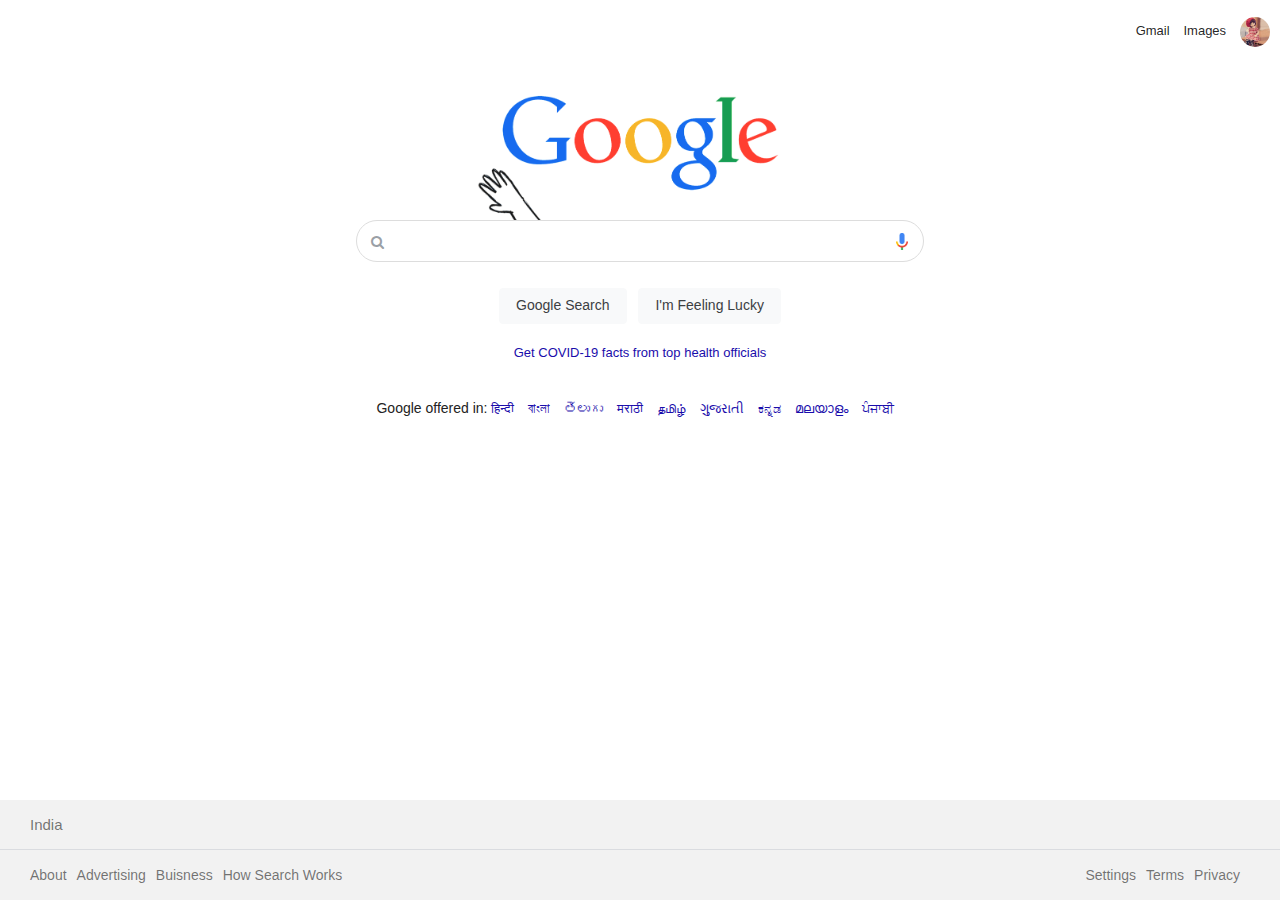
<file: index.html>
<html lang="en">
<head>
    <meta charset="UTF-8">
    <meta http-equiv="X-UA-Compatible" content="IE=edge">
    <meta name="viewport" content="width=device-width, initial-scale=1.0">
    <title>Document</title>
    <link rel="stylesheet" href="https://cdnjs.cloudflare.com/ajax/libs/font-awesome/4.7.0/css/font-awesome.min.css">
    <link rel="stylesheet" href="style.css" type="text/css">
</head>
<body>
    <header>
       <div class="googletop-right-content">
        <ul>
            <li><a href="#">Gmail</a></li> 
            <li><a href="#">Images</a></li>
            <li><a href="#">
                <img class="profilepic" src="img/images.jpg" alt="profilepic">
            </a></li>
        </ul>
        </div>

    </header>
    <main>
            <div class="googlelogo">
                <img src="img/googles-new-logo-5078286822539264.3-hp2x.gif" alt="google">
            </div>
            <div class="inputbox"> 
               <i class="fa fa-search search-icon"></i> 
                <input type="text">
                <!-- <i class="fa fa-microphone micro-icon"></i> -->
                <img class="micro-icon" src="img/512px-Google_mic.svg.png" alt="microphone">
            </div>
            <div class="google-btn">
                <button>Google Search</button>
                <button>I'm Feeling Lucky</button>
            </div>
            <div class="googleheading">
                <a href="#"> Get COVID-19 facts from top health officials</a>
            </div>
            <div class="google-language">
                <span>Google offered in:</span>
                <ul> 
                    <li><a href="#">हिन्दी</a></li>
                    <li><a href="#">বাংলা</a></li>
                    <li><a href="#">తెలుగు</a></li>
                    <li><a href="#">मराठी</a></li>
                    <li><a href="#">தமிழ்</a></li>
                    <li><a href="#">ગુજરાતી</a></li>
                    <li><a href="#">ಕನ್ನಡ</a></li>
                    <li><a href="#">മലയാളം</a></li>
                    <li><a href="#">ਪੰਜਾਬੀ</a></li>
                </ul>
            </div>
    </main>
    <footer>
        <div class="googlebottompart">
            <div class="googlebottom googleindia">
                <p>India</p>
            </div>
            <div class="googlebottom">
               <ul> 
                   <li class="left"><a href="#"></a>About</li>
                   <li class="left"><a href="#"></a>Advertising</li>
                   <li class="left"><a href="#"></a>Buisness</li>
                   <li class="left"><a href="#"></a>How Search Works</li>
                   <li class="right"><a href="#"></a>Privacy</li>
                   <li class="right"><a href="#"></a>Terms</li>
                   <li class="right"><a href="#"></a>Settings</li>
               </ul>
            </div>
        </div>
    </footer>
</body>
</html>
</file>
<file: style.css>
*{
    margin:0;
    padding:0;
    box-sizing: border-box;
}
body{
    font-family:Arial, Helvetica, sans-serif;
    font-size: 14px;
    color: #222;
    width:100%;
    margin:0 auto;
    background-color: white;
}
img{
    width:100%;
    max-width:100%;
}
header{
    height:60px;
    line-height: 60px;
    vertical-align: middle;
}
.googletop-right-content{
    float: right;
}
.googletop-right-content ul{
    margin:0;
    padding:0;
}
.googletop-right-content ul li{
    display: inline;
    margin-right: 10px;
}
.googletop-right-content ul li a{
    text-decoration: none;
    color: rgba(0,0,0,0.87);
    font-size: 13px;
    font-weight: 300;
}
.googletop-right-content ul li a:hover{
    text-decoration: underline;
}
.googletop-right-content ul li a img.profilepic{
    width: 30px;
    height: 30px;
    border-radius: 50%;
    vertical-align: middle;
}
/* *****************8 Google Main part ************* */
main{
    clear: both;
    overflow: hidden;
    background-color: white;
    text-align: center;
    margin:0 auto 0;
}
main .googlelogo img{
    width:350px;
    height: auto;
}
 input{
    width:568px;
    height:40px;
    border-radius: 50px;
    color: rgba(0,0,0,.87);
    outline: none;
    word-wrap: break-word;
    padding: 20px;
    font-size: 15px;
    border: 1px solid #ddd;
    position: relative;
    text-indent: 25px;
}
 i.search-icon{
    position: absolute;
    z-index: 100;
    padding-top: 15px;
    padding-left: 15px;
    color: #9aa0a6;
}
img.micro-icon{
    position: absolute;
    z-index: 100;
    margin-left: -28px;
    margin-top: 13px;
    width: 12px;
}

 input:focus,  input:hover{
    background-color: #fff;
    box-shadow: 0 1px 6px rgb(32 33 36 / 28%);
    border-color: rgba(223,225,229,0);
}
.google-btn{
    margin-top:15px;
}
.google-btn button{
    background-color: #f8f9fa;
    border: 1px solid #f8f9fa;
    border-radius: 4px;
    color: #3c4043;
    font-family: arial,sans-serif;
    font-size: 14px;
    margin: 11px 4px;
    padding: 0 16px;
    line-height: 27px;
    height: 36px;
    min-width: 54px;
    text-align: center;
    cursor: pointer;
    user-select: none;
}
.google-btn button:hover{
    border: 1px solid #ddd;
    outline: none;
}
.googleheading{
    margin-top: 10px;
}
.googleheading a{
    font-size: 13px;
    color: #1a0dab;
    text-decoration: none;
}
.googleheading a:hover{
    text-decoration: underline;
}
.google-language{
    margin-top: 40px;
}
.google-language span{
    display: inline;
}
.google-language ul {
    margin:0;
    padding: 0;
    display: inline;
}
.google-language ul li{
    display: inline;
    margin-right:10px;
}
.google-language ul li a{
    color: #1a0dab;
    text-decoration: none;
    font-size: 13px;
}
.google-language ul li a:hover{
    text-decoration: underline;
}
/*  ************** Footer *********** */
footer{
    clear: both;
    overflow: hidden;
    position: absolute;
    bottom: 0;
    width: 100%;
}
.googleindia{
    border-bottom: 1px solid #dadce0;
    font-size: 15px;
    color: rgba(0,0,0,.54);
}
.googlebottom{
    background-color:#f2f2f2;
    vertical-align: middle;
   height:50px;
   line-height: 50px;
    color: rgba(0,0,0,.54);
    padding:0 30px;
}
.googlebottom ul{
    margin: 0;
    padding:0;
}
.googlebottom ul li{
    display: inline;
    margin-right: 10px;
   
}
.googlebottom ul li.left{
    float: left;
}
.googlebottom ul li.right{
    float: right;
}
.googlebottom ul li a{
   
    color:#70757a;
}
.googlebottom ul li a:hover{
    text-decoration: underline;
    
}
@media screen and (max-width:768px){
    main .inputbox{
        margin: 0 20px;
    }
    .inputbox input{
        width: 100%;
        margin: 0px auto;
    }
}
@media screen and (max-width:560px){
    main .googlelogo img{
        width:300px;
    }
    .googlebottom ul li.right{
        float: left;
    }
    .googlebottom{
        height: 100px;
    }
    .googleindia{
        height: 50px !important;
    }
}
</file>
